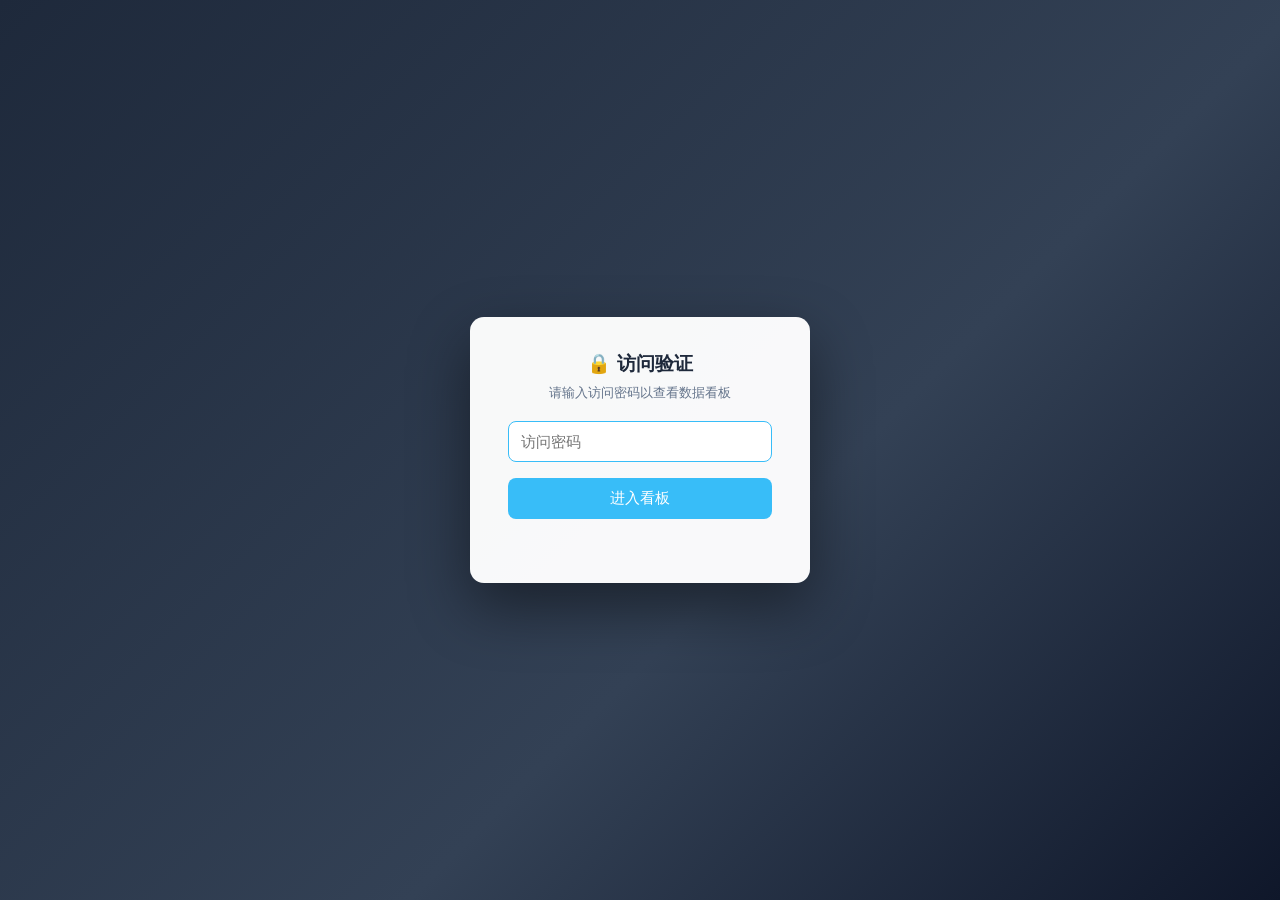
<file: index.html>
<!DOCTYPE html>
<html lang="zh-CN">
<head>
<meta charset="UTF-8">
<title>快钱多主体总看板</title>
<style>
  * { margin: 0; padding: 0; box-sizing: border-box; }
  html, body { height: 100%; font-family: "Microsoft YaHei", "Segoe UI", sans-serif; }
  body { display: flex; overflow: hidden; }

  /* ===== 左侧栏 ===== */
  .sidebar {
    width: 210px;
    min-width: 210px;
    background: #1e293b;
    color: #e2e8f0;
    display: flex;
    flex-direction: column;
    height: 100vh;
    transition: width 0.2s ease, min-width 0.2s ease;
    overflow: hidden;
  }
  .sidebar-header {
    padding: 14px 16px;
    border-bottom: 1px solid #334155;
    font-size: 15px;
    font-weight: bold;
    color: #f1f5f9;
    display: flex;
    align-items: center;
    justify-content: space-between;
    flex-shrink: 0;
  }
  .sidebar-header .title-text { flex: 1; min-width: 0; }
  .sidebar-header .sub { font-size: 12px; color: #94a3b8; font-weight: normal; margin-top: 4px; }
  .toggle-btn {
    background: none;
    border: none;
    color: #94a3b8;
    cursor: pointer;
    font-size: 18px;
    line-height: 1;
    padding: 4px 6px;
    border-radius: 4px;
    flex-shrink: 0;
  }
  .toggle-btn:hover { background: #334155; color: #f1f5f9; }
  .merchant-list {
    flex: 1;
    overflow-y: auto;
    overflow-x: hidden;
    padding: 8px 0;
  }
  .merchant-list::-webkit-scrollbar { width: 6px; }
  .merchant-list::-webkit-scrollbar-thumb { background: #475569; border-radius: 3px; }
  .merchant-item {
    padding: 12px 16px;
    cursor: pointer;
    border-left: 3px solid transparent;
    transition: all 0.15s;
    font-size: 14px;
    white-space: nowrap;
  }
  .merchant-item:hover { background: #334155; }
  .merchant-item.active {
    background: #0f172a;
    border-left-color: #38bdf8;
    color: #38bdf8;
  }
  .merchant-item .name { display: block; font-weight: 600; }
  .merchant-item .key { display: block; font-size: 11px; color: #64748b; margin-top: 2px; }
  .merchant-item.active .key { color: #7dd3fc; }
  .merchant-item .status {
    display: inline-block; width: 8px; height: 8px; border-radius: 50%;
    margin-right: 8px; vertical-align: middle;
  }
  .merchant-item .abbr {
    display: none;
    font-weight: bold;
    font-size: 16px;
    text-align: center;
  }
  .status.ok { background: #22c55e; }
  .status.missing { background: #ef4444; }
  .sidebar-footer {
    padding: 12px 16px;
    border-top: 1px solid #334155;
    font-size: 11px;
    color: #64748b;
    line-height: 1.6;
    flex-shrink: 0;
  }

  /* ===== 收起态 ===== */
  .sidebar.collapsed { width: 52px; min-width: 52px; }
  .sidebar.collapsed .sidebar-header { padding: 14px 0; justify-content: center; }
  .sidebar.collapsed .sidebar-header .title-text,
  .sidebar.collapsed .sidebar-header .sub,
  .sidebar.collapsed .sidebar-footer { display: none; }
  .sidebar.collapsed .merchant-item {
    padding: 12px 0;
    text-align: center;
  }
  .sidebar.collapsed .merchant-item .name,
  .sidebar.collapsed .merchant-item .key { display: none; }
  .sidebar.collapsed .merchant-item .status { display: block; margin: 0 auto 4px; }
  .sidebar.collapsed .merchant-item .abbr { display: block; }

  /* ===== 右侧内容 ===== */
  .main {
    flex: 1;
    display: flex;
    flex-direction: column;
    height: 100vh;
    background: #f8fafc;
  }
  .toolbar {
    padding: 12px 24px;
    background: #fff;
    border-bottom: 1px solid #e2e8f0;
    display: flex;
    align-items: center;
    justify-content: space-between;
    flex-shrink: 0;
  }
  .toolbar .title { font-size: 16px; font-weight: bold; color: #1e293b; }
  .toolbar .meta { font-size: 12px; color: #64748b; margin-top: 4px; }
  .toolbar .actions { display: flex; gap: 10px; align-items: center; }
  .btn {
    padding: 6px 16px;
    background: #38bdf8;
    color: #fff;
    border: none;
    border-radius: 4px;
    cursor: pointer;
    font-size: 13px;
    transition: background 0.15s;
  }
  .btn:hover { background: #0ea5e9; }
  .btn.secondary { background: #64748b; }
  .btn.secondary:hover { background: #475569; }
  .content {
    flex: 1;
    position: relative;
    overflow: hidden;
  }
  iframe {
    width: 100%;
    height: 100%;
    border: none;
    display: block;
  }
  .fallback {
    position: absolute;
    top: 50%;
    left: 50%;
    transform: translate(-50%, -50%);
    text-align: center;
    color: #64748b;
    max-width: 480px;
  }
  .fallback .icon { font-size: 48px; margin-bottom: 16px; }
  .fallback h3 { font-size: 18px; color: #475569; margin-bottom: 8px; }
  .fallback p { font-size: 13px; line-height: 1.8; }
  .fallback code { background: #f1f5f9; padding: 2px 6px; border-radius: 3px; font-size: 12px; }
  .hidden { display: none !important; }
</style>
<link rel="preload" as="script" href="common/echarts.min.js">
<link rel="preload" as="script" href="common/dashboard-kq.js">
<link rel="preload" as="script" href="common/data-weihan-kq.js?v=c0e81a0c4668">
<link rel="preload" as="script" href="common/data-liunuo-kq.js?v=98d7f974a685">
<script src="common/auth.js"></script>
</head>
<body>

<div class="sidebar" id="sidebar">
  <div class="sidebar-header">
    <div class="title-text">
      快钱多主体看板
      <div class="sub">总览 · 后台数据</div>
    </div>
    <button class="toggle-btn" id="toggleBtn" onclick="toggleSidebar()" title="收起侧栏">◀</button>
  </div>
  <div class="merchant-list" id="merchantList"></div>
  <div class="sidebar-footer">
    提示：新增主体后请运行构建脚本刷新清单。
  </div>
</div>

<div class="main">
  <div class="toolbar">
    <div>
      <div class="title" id="title">请选择左侧主体</div>
      <div class="meta" id="meta"></div>
    </div>
    <div class="actions">
      <button class="btn secondary" id="openBtn" onclick="openCurrent()">新窗口打开</button>
      <button class="btn" id="refreshBtn" onclick="refreshIframe()">刷新</button>
    </div>
  </div>
  <div class="content">
    <iframe id="frame" class="hidden"></iframe>
    <div class="fallback" id="fallback">
      <div class="icon">📋</div>
      <h3>请选择左侧主体</h3>
      <p>点击左侧列表中的主体名称，即可在右侧查看该主体的后台看板。</p>
    </div>
  </div>
</div>

<script>
/* MERCHANTS_START */
const merchants = [
  {
    "key": "唯瀚",
    "name": "广州唯瀚科技有限公司",
    "slug": "weihan",
    "dashboard": "weihan/backend-dashboard.html",
    "exists": true,
    "mtime": "2026-11-19 10:49"
  },
  {
    "key": "六诺",
    "name": "广东六诺科技有限公司",
    "slug": "liunuo",
    "dashboard": "liunuo/backend-dashboard.html",
    "exists": true,
    "mtime": "2026-11-19 10:49"
  }
];
/* MERCHANTS_END */

const STORAGE_KEY = "kq_overview_last_key";
let currentKey = null;

function renderSidebar() {
  const list = document.getElementById("merchantList");
  list.innerHTML = "";
  merchants.forEach(m => {
    const div = document.createElement("div");
    div.className = "merchant-item";
    div.dataset.key = m.key;
    const dot = m.exists ? '<span class="status ok"></span>' : '<span class="status missing"></span>';
    const abbr = '<span class="abbr">' + (m.key ? m.key.charAt(0) : "?") + '</span>';
    div.innerHTML = dot + abbr + '<span class="name">' + m.name + '</span><span class="key">' + m.key + '</span>';
    div.onclick = () => selectMerchant(m.key);
    list.appendChild(div);
  });
}

function selectMerchant(key) {
  const m = merchants.find(x => x.key === key);
  if (!m) return;
  currentKey = key;

  // 高亮侧栏
  document.querySelectorAll(".merchant-item").forEach(el => {
    el.classList.toggle("active", el.dataset.key === key);
  });

  // 更新工具栏
  document.getElementById("title").textContent = m.name;
  const metaParts = [];
  if (m.key) metaParts.push("主体: " + m.key);
  if (m.mtime) metaParts.push("看板生成: " + m.mtime);
  else metaParts.push("看板生成: 未知");
  document.getElementById("meta").textContent = metaParts.join("  ·  ");

  const frame = document.getElementById("frame");
  const fallback = document.getElementById("fallback");

  if (!m.exists) {
    frame.classList.add("hidden");
    fallback.classList.remove("hidden");
    fallback.innerHTML =
      '<div class="icon">⚠️</div>' +
      '<h3>该主体暂无 backend 看板</h3>' +
      '<p>请先运行后台采集与构建，生成看板文件后再查看。<br>' +
      '预期路径：<code>' + m.dashboard + '</code></p>';
    return;
  }

  // 加载 iframe
  fallback.classList.add("hidden");
  frame.classList.remove("hidden");
  frame.src = m.dashboard;

  // 记忆
  try { localStorage.setItem(STORAGE_KEY, key); } catch(e) {}
}

function refreshIframe() {
  const frame = document.getElementById("frame");
  if (!frame.classList.contains("hidden") && currentKey) {
    const m = merchants.find(x => x.key === currentKey);
    if (m) frame.src = m.dashboard + (m.dashboard.indexOf("?") >= 0 ? "&" : "?") + "t=" + Date.now();
  }
}

function openCurrent() {
  if (!currentKey) return;
  const m = merchants.find(x => x.key === currentKey);
  if (m && m.exists) window.open(m.dashboard, "_blank");
}

// ===== 侧栏折叠 =====
const COLLAPSED_KEY = "kq_overview_collapsed";
function toggleSidebar() {
  const sb = document.getElementById("sidebar");
  const btn = document.getElementById("toggleBtn");
  const collapsed = sb.classList.toggle("collapsed");
  btn.textContent = collapsed ? "▶" : "◀";
  btn.title = collapsed ? "展开侧栏" : "收起侧栏";
  try { localStorage.setItem(COLLAPSED_KEY, collapsed ? "1" : "0"); } catch(e) {}
}

function applyCollapsedState() {
  let c = "0";
  try { c = localStorage.getItem(COLLAPSED_KEY) || "0"; } catch(e) {}
  const sb = document.getElementById("sidebar");
  const btn = document.getElementById("toggleBtn");
  if (c === "1") {
    sb.classList.add("collapsed");
    btn.textContent = "▶";
    btn.title = "展开侧栏";
  } else {
    sb.classList.remove("collapsed");
    btn.textContent = "◀";
    btn.title = "收起侧栏";
  }
}

// 初始化
function __kqInitIndex(){
  renderSidebar();
  applyCollapsedState();
  let lastKey = null;
  try { lastKey = localStorage.getItem(STORAGE_KEY); } catch(e) {}
  const initKey = (lastKey && merchants.find(x => x.key === lastKey)) ? lastKey : (merchants[0] ? merchants[0].key : null);
  if (initKey) selectMerchant(initKey);
}
if (window.__kq_authed) __kqInitIndex();
else window.addEventListener('kq:auth-ok', __kqInitIndex, { once: true });
</script>

</body>
</html>
</file>
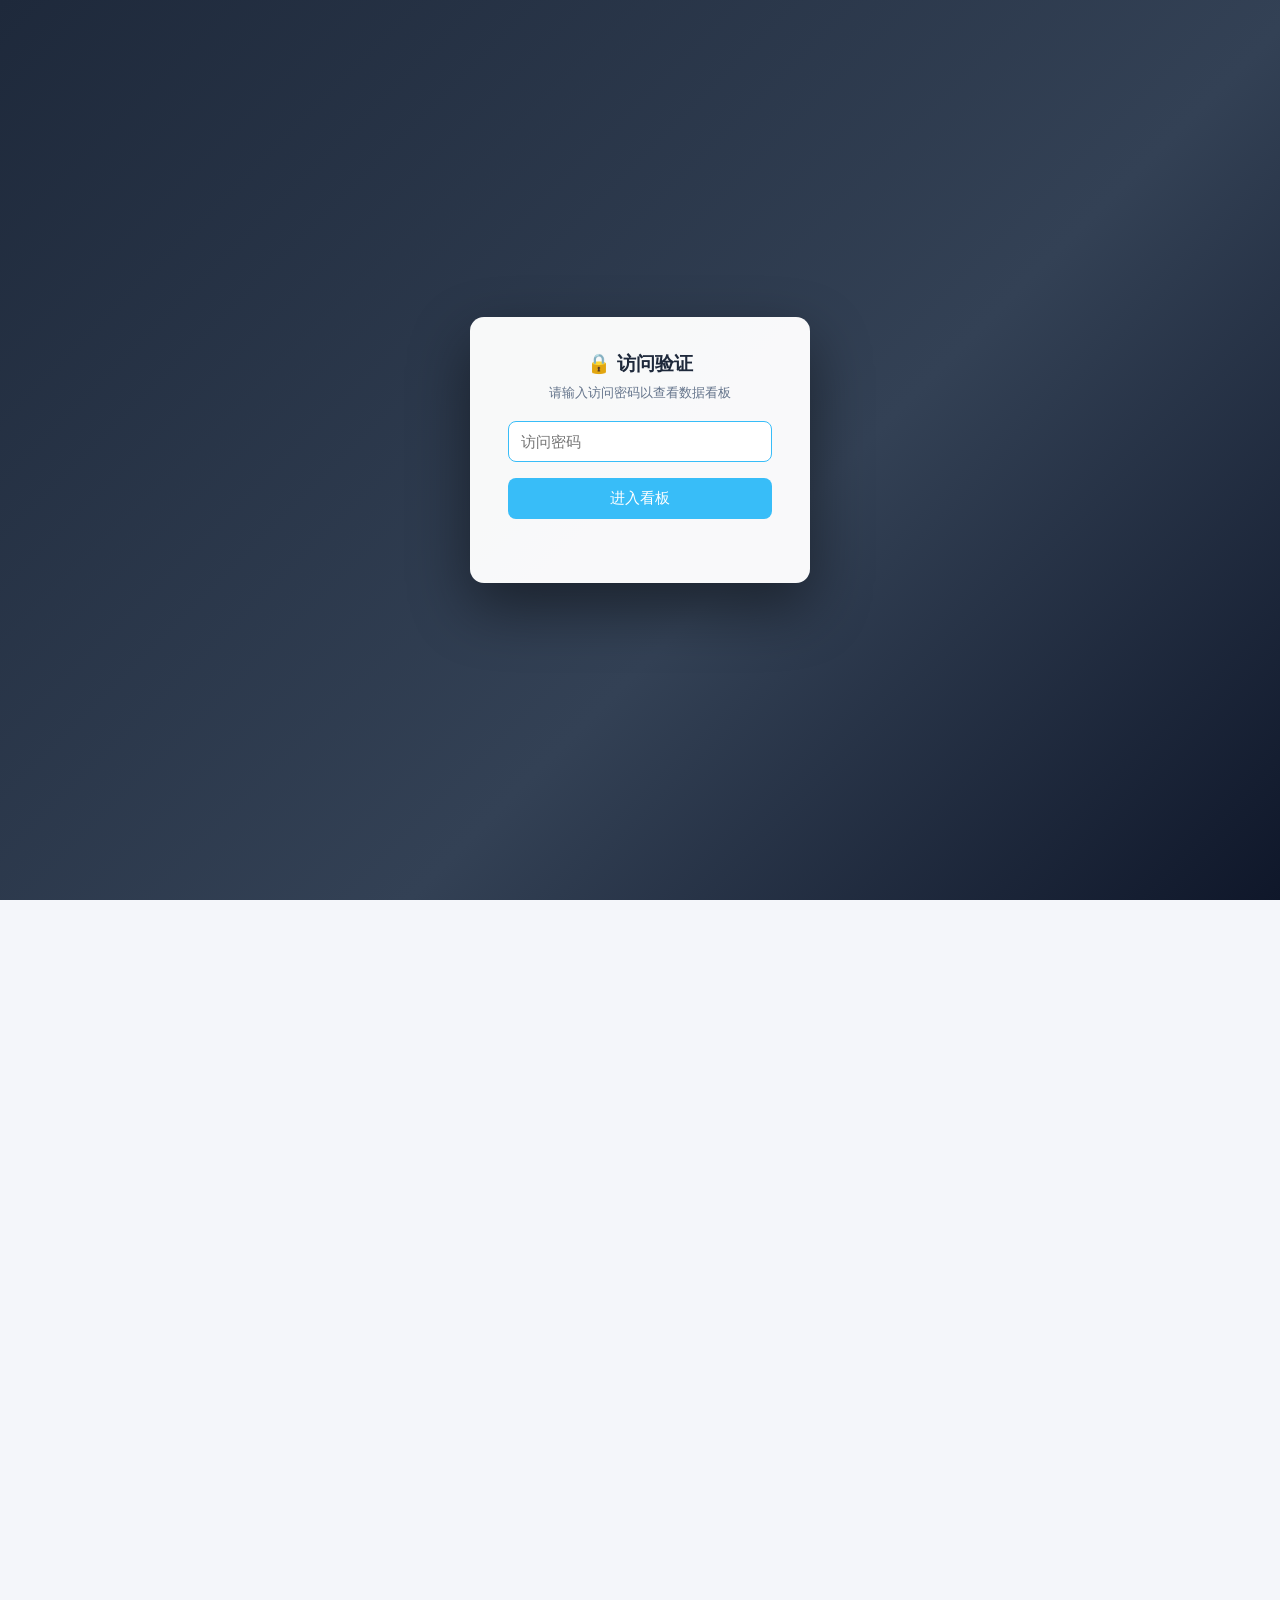
<file: liunuo/backend-dashboard.html>
<!DOCTYPE html>
<html lang="zh-CN">
<head>
<meta charset="UTF-8">
<meta name="viewport" content="width=device-width, initial-scale=1.0">
<title>快钱余额明细 · 用户真实收支看板</title>
<link rel="stylesheet" href="../common/style.css">
<script src="../common/auth.js"></script>
</head>
<body>

<div class="fixed-top">
  <header>
    <div class="wrap">
      <div style="flex:1;min-width:0">
        <h1>快钱余额明细 · 用户真实收支看板</h1>
        <div class="header-info">广东六诺科技有限公司 · 数据截至 <span id="dataEnd">—</span> · 共 <span id="dataCnt">—</span> 条交易</div>
        <div class="toolbar">
          <div class="tb-group">
            <label>快捷</label>
            <div class="seg" id="segQuick">
              <button data-r="all" class="on">全部</button>
              <button data-r="7d">近7天</button>
              <button data-r="30d">近30天</button>
              <button data-r="mtd">本月</button>
            </div>
          </div>
          <div class="tb-group">
            <label>起</label>
            <select id="selFrom"></select>
            <label>止</label>
            <select id="selTo"></select>
          </div>
          <div class="tb-group">
            <label>类别</label>
            <select id="selClass"><option value="">全部</option>
              <option value="代收进账_参考收入">代收进账 (汇总结算)</option>
              <option value="代扣出账_参考支出">代扣出账</option>
              <option value="充值_支出">充值 (用户支出)</option>
              <option value="提现_收入">提现 (用户收入)</option>
            </select>
          </div>
        </div>
      </div>
      <div class="status" id="statusBar">—</div>
    </div>
  </header>
  <nav>
    <div class="wrap">
      <a href="#flow" class="on">① 资金流</a>
      <a href="#overview">② 核心KPI</a>
      <a href="#trend">③ 每日趋势</a>
      <a href="#negPrice">④ 代扣价格分布</a>
      <a href="#month">⑤ 月度汇总</a>
      <a href="#compare">⑥ 投入vs收回</a>
      <a href="#insight">⑦ 数据洞察</a>
      <a href="#detail">⑧ 明细</a>
    </div>
  </nav>
</div>

<main>
<div class="wrap">

<!-- ========== ① 资金流图 (双公式) ========== -->
<section id="flow">
  <div class="sec-title"><span class="dot"></span><h2>① 资金流 (双公式)</h2>
    <span class="note">公式1 用户拿钱视角：投入→收回；公式2 纯粹平台资金视角：代收是来源，代扣是平台内扣，充值是用户垫的</span></div>
  <div class="card pad" style="padding:18px">
    <div id="flowBox1"></div>
    <div style="border-top:1px dashed #e6eaf2;margin:16px 0"></div>
    <div id="flowBox2"></div>
  </div>
</section>

<!-- ========== ② 核心 KPI ========== -->
<section id="overview">
  <div class="sec-title"><span class="dot"></span><h2>② 核心 KPI</h2>
    <span class="note">用户视角：投入(充值) vs 收回(提现+余额) · 代收进账/代扣出账 = 平台内部流水 (已体现在余额里)</span></div>
  <div class="grid g7">
    <div class="card kpi c6"><div class="bar"></div>
      <div class="k">代收进账（汇总结算）</div><div class="v" id="kInAmt">—</div><div class="d">元 · <span id="kInCnt">0</span> 笔</div></div>
    <div class="card kpi c7"><div class="bar"></div>
      <div class="k">代扣出账</div><div class="v" id="kOutAmt">—</div><div class="d">元 · <span id="kOutCnt">0</span> 笔</div></div>
    <div class="card kpi c1"><div class="bar"></div>
      <div class="k">投入 (充值总额)</div><div class="v neg" id="kIn">—</div><div class="d">元 · 用户支出</div></div>
    <div class="card kpi c2"><div class="bar"></div>
      <div class="k">收回 (提现总额)</div><div class="v pos" id="kOut">—</div><div class="d">元 · 用户收入</div></div>
    <div class="card kpi c3"><div class="bar"></div>
      <div class="k">期末余额 (未提现)</div><div class="v pos" id="kBal">—</div><div class="d">元 · 平台里</div></div>
    <div class="card kpi c4"><div class="bar"></div>
      <div class="k">收回合计</div><div class="v pos" id="kTotal">—</div><div class="d">提现 + 余额</div></div>
    <div class="card kpi c5"><div class="bar"></div>
      <div class="k">净收益</div><div class="v" id="kNet">—</div><div class="d">收回 − 投入</div></div>
  </div>
</section>

<!-- ========== ③ 每日趋势 ========== -->
<section id="trend">
  <div class="sec-title"><span class="dot"></span><h2>③ 每日趋势</h2>
    <span class="note">绿=代收进账 · 橙=代扣出账 · 蓝=提现 · 红=充值 · 紫折线=当日末余额</span></div>
  <div class="card"><div id="chartTrend" class="chart tall"></div></div>
</section>

<!-- ========== ④ 代扣价格分布 ========== -->
<section id="negPrice">
  <div class="sec-title"><span class="dot"></span><h2>④ 代扣出账 · 按价格分布</h2>
    <span class="note">每天每个价格档位（±5元）的代扣笔数，看哪些金额档位最常出现</span></div>
  <div class="card"><div id="chartNegPrice" class="chart tall"></div></div>
</section>

<!-- ========== ⑤ 月度汇总 (全量, 不受筛选影响) ========== -->
<section id="month">
  <div class="sec-title"><span class="dot"></span><h2>⑤ 月度对比 <span style="font-size:11px;color:#8a95ad">(全量数据)</span></h2>
    <span class="note">按月 · 代收进账 vs 代扣出账 vs 充值 vs 提现 + 月末余额。本板块始终展示全量数据。</span></div>
  <div class="card"><div id="chartMonth" class="chart"></div></div>
</section>

<!-- ========== ⑥ 投入vs收回 (全量, 不受筛选影响) ========== -->
<section id="compare">
  <div class="sec-title"><span class="dot"></span><h2>⑥ 投入 vs 收回 vs 净收益 <span style="font-size:11px;color:#8a95ad">(全量数据)</span></h2>
    <span class="note">堆叠柱 = 平台内部资金流（代收/代扣/充值/提现）；折线 = 净收益（代收 − 充值 − 代扣）。本板块始终展示全量数据。</span></div>
  <div class="card"><div id="chartCompare" class="chart"></div></div>
</section>

<!-- ========== ⑦ 数据洞察 ========== -->
<section id="insight">
  <div class="sec-title"><span class="dot"></span><h2>⑦ 数据洞察 & 发现</h2>
    <span class="note">基于当前筛选范围自动生成，按 OK / 信息 / 警告 / 错误 四级标记</span></div>
  <div id="insightBox"></div>
</section>

<!-- ========== ⑧ 明细表 ========== -->
<section id="detail">
  <div class="sec-title"><span class="dot"></span><h2>⑧ 交易明细</h2>
    <div style="margin-left:auto;display:flex;gap:8px;align-items:center">
      <span style="font-size:12px;color:#6b7690">每页</span>
      <select id="pageSize" style="padding:3px 6px;border:1px solid #d0d8e8;border-radius:4px;font-size:12px">
        <option value="10">10</option><option value="20" selected>20</option><option value="30">30</option>
        <option value="40">40</option><option value="50">50</option><option value="60">60</option>
        <option value="70">70</option><option value="80">80</option><option value="90">90</option>
      </select>
      <span style="font-size:12px;color:#6b7690">行</span>
    </div>
    <div class="search" style="margin-top:8px"><input id="searchBox" placeholder="搜索交易号 / 对方 / 订单号..."></div></div>
  <div class="card">
    <div class="tbl-wrap">
      <table id="tblDetail">
        <thead><tr>
          <th>日期</th><th>类型</th><th>交易对方</th><th>订单号</th><th>交易号</th>
          <th>平台收入列</th><th>平台支出列</th><th>用户视角金额</th><th>类别</th><th>余额</th>
        </tr></thead>
        <tbody></tbody>
      </table>
    </div>
    <div id="pageBar" style="display:flex;justify-content:space-between;align-items:center;padding:10px 0;font-size:13px;color:#6b7690"></div>
  </div>
</section>

<footer>快钱余额明细看板 · 用户视角 v2 · 离线可用</footer>

</div>
</main>

<script src="../common/echarts.min.js"></script>
<script src="../common/data-liunuo-kq.js?v=98d7f974a685"></script>
<script src="../common/dashboard-kq.js"></script>
</body>
</html>
</file>
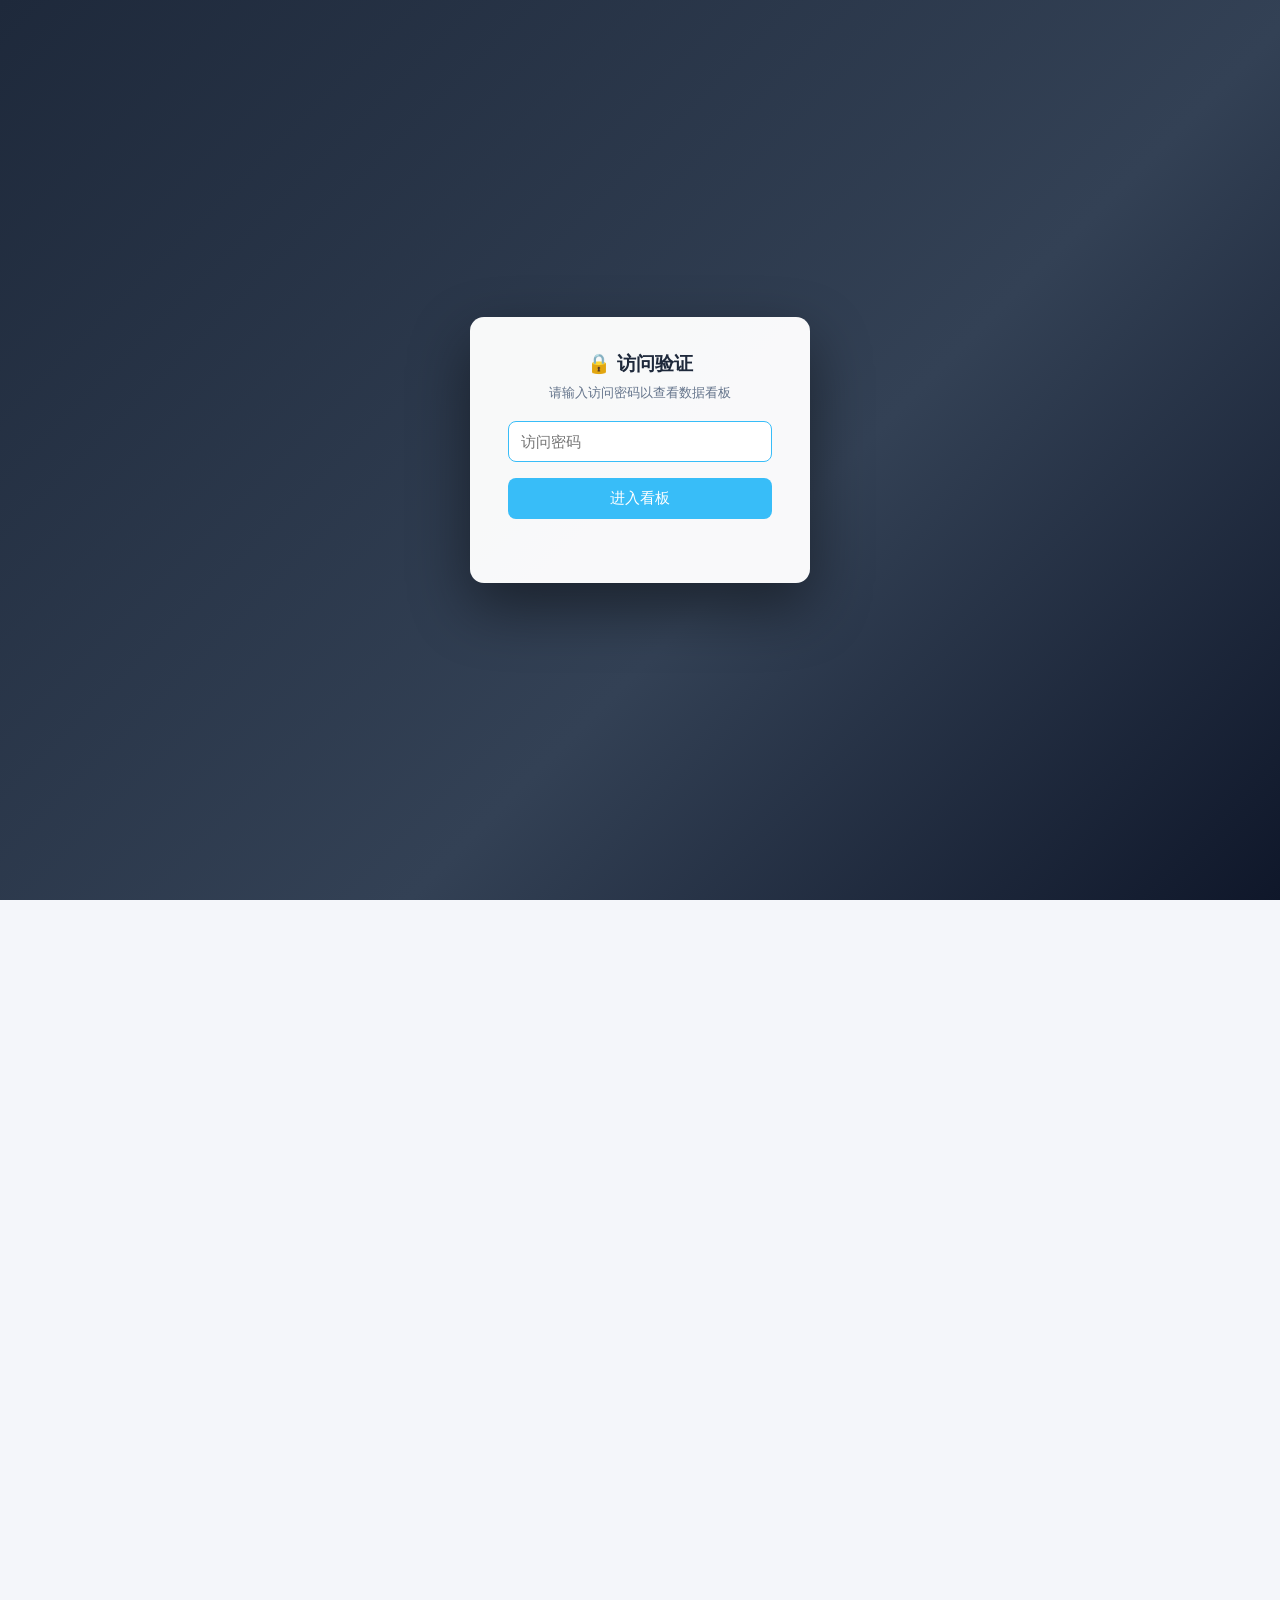
<file: weihan/backend-dashboard.html>
<!DOCTYPE html>
<html lang="zh-CN">
<head>
<meta charset="UTF-8">
<meta name="viewport" content="width=device-width, initial-scale=1.0">
<title>快钱余额明细 · 用户真实收支看板</title>
<link rel="stylesheet" href="../common/style.css">
<script src="../common/auth.js"></script>
</head>
<body>

<div class="fixed-top">
  <header>
    <div class="wrap">
      <div style="flex:1;min-width:0">
        <h1>快钱余额明细 · 用户真实收支看板</h1>
        <div class="header-info">广州唯瀚科技有限公司 · 数据截至 <span id="dataEnd">—</span> · 共 <span id="dataCnt">—</span> 条交易</div>
        <div class="toolbar">
          <div class="tb-group">
            <label>快捷</label>
            <div class="seg" id="segQuick">
              <button data-r="all" class="on">全部</button>
              <button data-r="7d">近7天</button>
              <button data-r="30d">近30天</button>
              <button data-r="mtd">本月</button>
            </div>
          </div>
          <div class="tb-group">
            <label>起</label>
            <select id="selFrom"></select>
            <label>止</label>
            <select id="selTo"></select>
          </div>
          <div class="tb-group">
            <label>类别</label>
            <select id="selClass"><option value="">全部</option>
              <option value="代收进账_参考收入">代收进账 (汇总结算)</option>
              <option value="代扣出账_参考支出">代扣出账</option>
              <option value="充值_支出">充值 (用户支出)</option>
              <option value="提现_收入">提现 (用户收入)</option>
            </select>
          </div>
        </div>
      </div>
      <div class="status" id="statusBar">—</div>
    </div>
  </header>
  <nav>
    <div class="wrap">
      <a href="#flow" class="on">① 资金流</a>
      <a href="#overview">② 核心KPI</a>
      <a href="#trend">③ 每日趋势</a>
      <a href="#negPrice">④ 代扣价格分布</a>
      <a href="#month">⑤ 月度汇总</a>
      <a href="#compare">⑥ 投入vs收回</a>
      <a href="#insight">⑦ 数据洞察</a>
      <a href="#detail">⑧ 明细</a>
    </div>
  </nav>
</div>

<main>
<div class="wrap">

<!-- ========== ① 资金流图 (双公式) ========== -->
<section id="flow">
  <div class="sec-title"><span class="dot"></span><h2>① 资金流 (双公式)</h2>
    <span class="note">公式1 用户拿钱视角：投入→收回；公式2 纯粹平台资金视角：代收是来源，代扣是平台内扣，充值是用户垫的</span></div>
  <div class="card pad" style="padding:18px">
    <div id="flowBox1"></div>
    <div style="border-top:1px dashed #e6eaf2;margin:16px 0"></div>
    <div id="flowBox2"></div>
  </div>
</section>

<!-- ========== ② 核心 KPI ========== -->
<section id="overview">
  <div class="sec-title"><span class="dot"></span><h2>② 核心 KPI</h2>
    <span class="note">用户视角：投入(充值) vs 收回(提现+余额) · 代收进账/代扣出账 = 平台内部流水 (已体现在余额里)</span></div>
  <div class="grid g7">
    <div class="card kpi c6"><div class="bar"></div>
      <div class="k">代收进账（汇总结算）</div><div class="v" id="kInAmt">—</div><div class="d">元 · <span id="kInCnt">0</span> 笔</div></div>
    <div class="card kpi c7"><div class="bar"></div>
      <div class="k">代扣出账</div><div class="v" id="kOutAmt">—</div><div class="d">元 · <span id="kOutCnt">0</span> 笔</div></div>
    <div class="card kpi c1"><div class="bar"></div>
      <div class="k">投入 (充值总额)</div><div class="v neg" id="kIn">—</div><div class="d">元 · 用户支出</div></div>
    <div class="card kpi c2"><div class="bar"></div>
      <div class="k">收回 (提现总额)</div><div class="v pos" id="kOut">—</div><div class="d">元 · 用户收入</div></div>
    <div class="card kpi c3"><div class="bar"></div>
      <div class="k">期末余额 (未提现)</div><div class="v pos" id="kBal">—</div><div class="d">元 · 平台里</div></div>
    <div class="card kpi c4"><div class="bar"></div>
      <div class="k">收回合计</div><div class="v pos" id="kTotal">—</div><div class="d">提现 + 余额</div></div>
    <div class="card kpi c5"><div class="bar"></div>
      <div class="k">净收益</div><div class="v" id="kNet">—</div><div class="d">收回 − 投入</div></div>
  </div>
</section>

<!-- ========== ③ 每日趋势 ========== -->
<section id="trend">
  <div class="sec-title"><span class="dot"></span><h2>③ 每日趋势</h2>
    <span class="note">绿=代收进账 · 橙=代扣出账 · 蓝=提现 · 红=充值 · 紫折线=当日末余额</span></div>
  <div class="card"><div id="chartTrend" class="chart tall"></div></div>
</section>

<!-- ========== ④ 代扣价格分布 ========== -->
<section id="negPrice">
  <div class="sec-title"><span class="dot"></span><h2>④ 代扣出账 · 按价格分布</h2>
    <span class="note">每天每个价格档位（±5元）的代扣笔数，看哪些金额档位最常出现</span></div>
  <div class="card"><div id="chartNegPrice" class="chart tall"></div></div>
</section>

<!-- ========== ⑤ 月度汇总 (全量, 不受筛选影响) ========== -->
<section id="month">
  <div class="sec-title"><span class="dot"></span><h2>⑤ 月度对比 <span style="font-size:11px;color:#8a95ad">(全量数据)</span></h2>
    <span class="note">按月 · 代收进账 vs 代扣出账 vs 充值 vs 提现 + 月末余额。本板块始终展示全量数据。</span></div>
  <div class="card"><div id="chartMonth" class="chart"></div></div>
</section>

<!-- ========== ⑥ 投入vs收回 (全量, 不受筛选影响) ========== -->
<section id="compare">
  <div class="sec-title"><span class="dot"></span><h2>⑥ 投入 vs 收回 vs 净收益 <span style="font-size:11px;color:#8a95ad">(全量数据)</span></h2>
    <span class="note">堆叠柱 = 平台内部资金流（代收/代扣/充值/提现）；折线 = 净收益（代收 − 充值 − 代扣）。本板块始终展示全量数据。</span></div>
  <div class="card"><div id="chartCompare" class="chart"></div></div>
</section>

<!-- ========== ⑦ 数据洞察 ========== -->
<section id="insight">
  <div class="sec-title"><span class="dot"></span><h2>⑦ 数据洞察 & 发现</h2>
    <span class="note">基于当前筛选范围自动生成，按 OK / 信息 / 警告 / 错误 四级标记</span></div>
  <div id="insightBox"></div>
</section>

<!-- ========== ⑧ 明细表 ========== -->
<section id="detail">
  <div class="sec-title"><span class="dot"></span><h2>⑧ 交易明细</h2>
    <div style="margin-left:auto;display:flex;gap:8px;align-items:center">
      <span style="font-size:12px;color:#6b7690">每页</span>
      <select id="pageSize" style="padding:3px 6px;border:1px solid #d0d8e8;border-radius:4px;font-size:12px">
        <option value="10">10</option><option value="20" selected>20</option><option value="30">30</option>
        <option value="40">40</option><option value="50">50</option><option value="60">60</option>
        <option value="70">70</option><option value="80">80</option><option value="90">90</option>
      </select>
      <span style="font-size:12px;color:#6b7690">行</span>
    </div>
    <div class="search" style="margin-top:8px"><input id="searchBox" placeholder="搜索交易号 / 对方 / 订单号..."></div></div>
  <div class="card">
    <div class="tbl-wrap">
      <table id="tblDetail">
        <thead><tr>
          <th>日期</th><th>类型</th><th>交易对方</th><th>订单号</th><th>交易号</th>
          <th>平台收入列</th><th>平台支出列</th><th>用户视角金额</th><th>类别</th><th>余额</th>
        </tr></thead>
        <tbody></tbody>
      </table>
    </div>
    <div id="pageBar" style="display:flex;justify-content:space-between;align-items:center;padding:10px 0;font-size:13px;color:#6b7690"></div>
  </div>
</section>

<footer>快钱余额明细看板 · 用户视角 v2 · 离线可用</footer>

</div>
</main>

<script src="../common/echarts.min.js"></script>
<script src="../common/data-weihan-kq.js?v=c0e81a0c4668"></script>
<script src="../common/dashboard-kq.js"></script>
</body>
</html>
</file>
<file: common/style.css>
:root{
  --bg:#f4f6fa; --card:#ffffff; --line:#e6eaf2; --txt:#1b2334; --sub:#6b7690;
  --brand:#3b5bfd; --brand2:#7a5cf0; --ok:#12a67a; --bad:#e5484d; --warn:#e5872b;
  --shadow:0 1px 2px rgba(16,24,40,.04),0 8px 24px rgba(16,24,40,.06);
}
*{box-sizing:border-box;margin:0;padding:0}
html{scroll-behavior:smooth}
body{background:var(--bg);color:var(--txt);
  font-family:"PingFang SC","Microsoft YaHei","Segoe UI",Roboto,Helvetica,Arial,sans-serif;
  font-size:14px;line-height:1.5;-webkit-font-smoothing:antialiased}
.wrap{max-width:1480px;margin:0 auto;padding:0 24px}

/* ===== 置顶区 ===== */
.fixed-top{position:fixed;top:0;left:0;right:0;z-index:100;
  box-shadow:0 2px 12px rgba(0,0,0,.08);
  background:linear-gradient(120deg,#1a365d,#2b6cb0 55%,#3182ce);}
header{color:#fff;padding:16px 0 14px}
header .wrap{display:flex;align-items:flex-start;gap:14px}
h1{font-size:18px;font-weight:600;letter-spacing:.5px;flex:none}
.header-info{font-size:12px;opacity:.85;margin-top:3px}
.toolbar{display:flex;flex-wrap:wrap;gap:8px;align-items:center;margin-top:12px}
.tb-group{display:flex;align-items:center;gap:5px;background:rgba(255,255,255,.14);
  border:1px solid rgba(255,255,255,.22);border-radius:8px;padding:4px 9px}
.tb-group label{font-size:12px;opacity:.9}
select{background:rgba(255,255,255,.92);border:none;border-radius:6px;padding:5px 8px;
  font-size:13px;color:#1b2334;font-family:inherit;outline:none;cursor:pointer;min-width:90px}
.seg{display:flex;background:rgba(255,255,255,.14);border-radius:6px;padding:2px;gap:2px}
.seg button{border:none;background:transparent;color:#fff;font-family:inherit;font-size:12px;
  padding:4px 10px;border-radius:5px;cursor:pointer;opacity:.8;transition:.15s;white-space:nowrap}
.seg button:hover{opacity:1}
.seg button.on{background:#fff;color:#1a365d;font-weight:600;opacity:1}
.status{margin-left:auto;background:rgba(255,255,255,.18);border:1px solid rgba(255,255,255,.28);
  border-radius:18px;padding:4px 14px;font-size:12px;flex:none;white-space:nowrap}
.fixed-top nav{background:rgba(255,255,255,.12);border-top:1px solid rgba(255,255,255,.18)}
.fixed-top nav .wrap{display:flex;gap:2px;padding:0 24px;overflow-x:auto}
.fixed-top nav a{padding:10px 16px;color:rgba(255,255,255,.8);text-decoration:none;font-size:13px;
  font-weight:500;border-bottom:2px solid transparent;white-space:nowrap;transition:.15s}
.fixed-top nav a:hover{color:#fff;background:rgba(255,255,255,.08)}
.fixed-top nav a.on{color:#fff;border-bottom-color:#fff;background:rgba(255,255,255,.14);font-weight:600}

main{padding-top:140px}

section{margin-bottom:28px;scroll-margin-top:150px}
.sec-title{display:flex;align-items:center;gap:10px;margin:0 0 14px;padding-top:12px}
.sec-title h2{font-size:16px;font-weight:600}
.sec-title .dot{width:8px;height:8px;border-radius:50%;background:var(--brand);flex:none}
.sec-title .note{font-size:12px;color:var(--sub);font-weight:400;margin-left:auto}

/* ===== 卡片 ===== */
.card{background:var(--card);border:1px solid var(--line);border-radius:12px;box-shadow:var(--shadow)}
.pad{padding:16px 18px}
.grid{display:grid;gap:14px}
.g5{grid-template-columns:repeat(5,1fr)}
.g7{grid-template-columns:repeat(7,1fr)}
.g6{grid-template-columns:repeat(6,1fr)}
.g4{grid-template-columns:repeat(4,1fr)}
.g3{grid-template-columns:repeat(3,1fr)}
.g2{grid-template-columns:repeat(2,1fr)}
@media(max-width:1400px){.g7{grid-template-columns:repeat(4,1fr)}}
@media(max-width:1200px){.g5{grid-template-columns:repeat(3,1fr)}}
@media(max-width:820px){.g7,.g6,.g5,.g4,.g3,.g2{grid-template-columns:repeat(2,1fr)}}

.kpi{padding:14px 16px;position:relative;overflow:hidden}
.kpi .k{font-size:12px;color:var(--sub);display:flex;align-items:center;gap:4px}
.kpi .v{font-size:22px;font-weight:600;margin-top:6px;letter-spacing:-.5px;
  font-variant-numeric:tabular-nums}
.kpi .d{font-size:11px;color:var(--sub);margin-top:4px}
.kpi .v.pos{color:var(--ok)} .kpi .v.neg{color:var(--bad)}
.kpi .bar{position:absolute;left:0;top:0;bottom:0;width:3px;background:var(--brand)}
.kpi.c1 .bar{background:#12a67a}.kpi.c2 .bar{background:#3b5bfd}
.kpi.c3 .bar{background:#7a5cf0}.kpi.c4 .bar{background:#e5484d}
.kpi.c5 .bar{background:#e5872b}.kpi.c6 .bar{background:#1a365d}
.kpi.c7 .bar{background:#2d8cf0}

.chart{width:100%;height:360px}
.chart.tall{height:420px}
.chart.sm{height:300px}
.chart-hd{display:flex;justify-content:space-between;align-items:center;padding:14px 18px 4px}
.chart-hd h3{font-size:14px;font-weight:600}
.chart-hd .tip{font-size:11px;color:var(--sub)}

table{width:100%;border-collapse:collapse;font-size:13px}
th,td{padding:9px 12px;text-align:right;border-bottom:1px solid var(--line);white-space:nowrap}
th{background:#fafbfe;color:var(--sub);font-weight:600;font-size:12px;position:sticky;top:0}
th:first-child,td:first-child{text-align:left}
tbody tr:hover{background:#f8f9ff}
td.num{font-variant-numeric:tabular-nums}
td.inc{color:var(--ok);font-weight:500}
td.exp{color:var(--bad);font-weight:500}

.tag{display:inline-block;padding:1px 7px;border-radius:10px;font-size:11px;font-weight:500}
.tag.g{background:#e7f8f1;color:#12a67a}.tag.b{background:#eef2ff;color:#3b5bfd}
.tag.p{background:#f3eeff;color:#7a5cf0}.tag.r{background:#fdecec;color:#e5484d}
.tag.y{background:#fdf3e6;color:#e5872b}.tag.n{background:#eef0f5;color:#6b7690}

.tbl-wrap{max-height:560px;overflow:auto}
.search{margin-left:auto}
.search input{border:1px solid var(--line);border-radius:7px;padding:6px 10px;font-size:13px;
  font-family:inherit;outline:none;width:200px}
.search input:focus{border-color:var(--brand)}

.flow-diagram{display:flex;align-items:center;justify-content:center;gap:12px;padding:20px 16px;flex-wrap:wrap}
.flow-box{padding:10px 18px;border-radius:10px;font-size:14px;font-weight:600;text-align:center;min-width:120px}
.flow-box.green{background:#e7f8f1;color:#12a67a;border:1px solid #b9e7d5}
.flow-box.blue{background:#eef2ff;color:#3b5bfd;border:1px solid #c9d4ff}
.flow-box.purple{background:#f3eeff;color:#7a5cf0;border:1px solid #d9caff}
.flow-box.red{background:#fdecec;color:#e5484d;border:1px solid #f7c5c7}
.flow-box.gray{background:#eef0f5;color:#6b7690;border:1px solid #dde1ea}
.flow-box.orange{background:#fdf3e6;color:#e5872b;border:1px solid #f7dcb3}
.flow-arrow{color:var(--sub);font-size:20px;font-weight:300}
.flow-sub{font-size:11px;font-weight:400;color:var(--sub);margin-top:2px}

footer{color:var(--sub);font-size:12px;text-align:center;padding:20px 0}

/* ===== 洞察卡片 (同款唯瀚 .alert, 3列grid) ===== */
#insightBox{display:grid;grid-template-columns:repeat(3,1fr);gap:12px}
.alert{border-radius:10px;padding:10px 12px;border:1px solid;display:flex;gap:8px;align-items:flex-start}
.alert .ic{font-weight:700;font-size:13px;flex:none;width:18px;text-align:center}
.alert .bd{font-size:12.5px;line-height:1.55}
.alert.warn{background:#fdf6ec;border-color:#f7dcb8;color:#7a4a00}
.alert.err{background:#fdeced;border-color:#f7c5c7;color:#a32b2b}
.alert.info{background:#eef2ff;border-color:#c9d4ff;color:#233d8b}
.alert.ok{background:#e9f8f2;border-color:#b9e7d5;color:#0c6b4b}
.alert b{font-weight:600}
</file>
